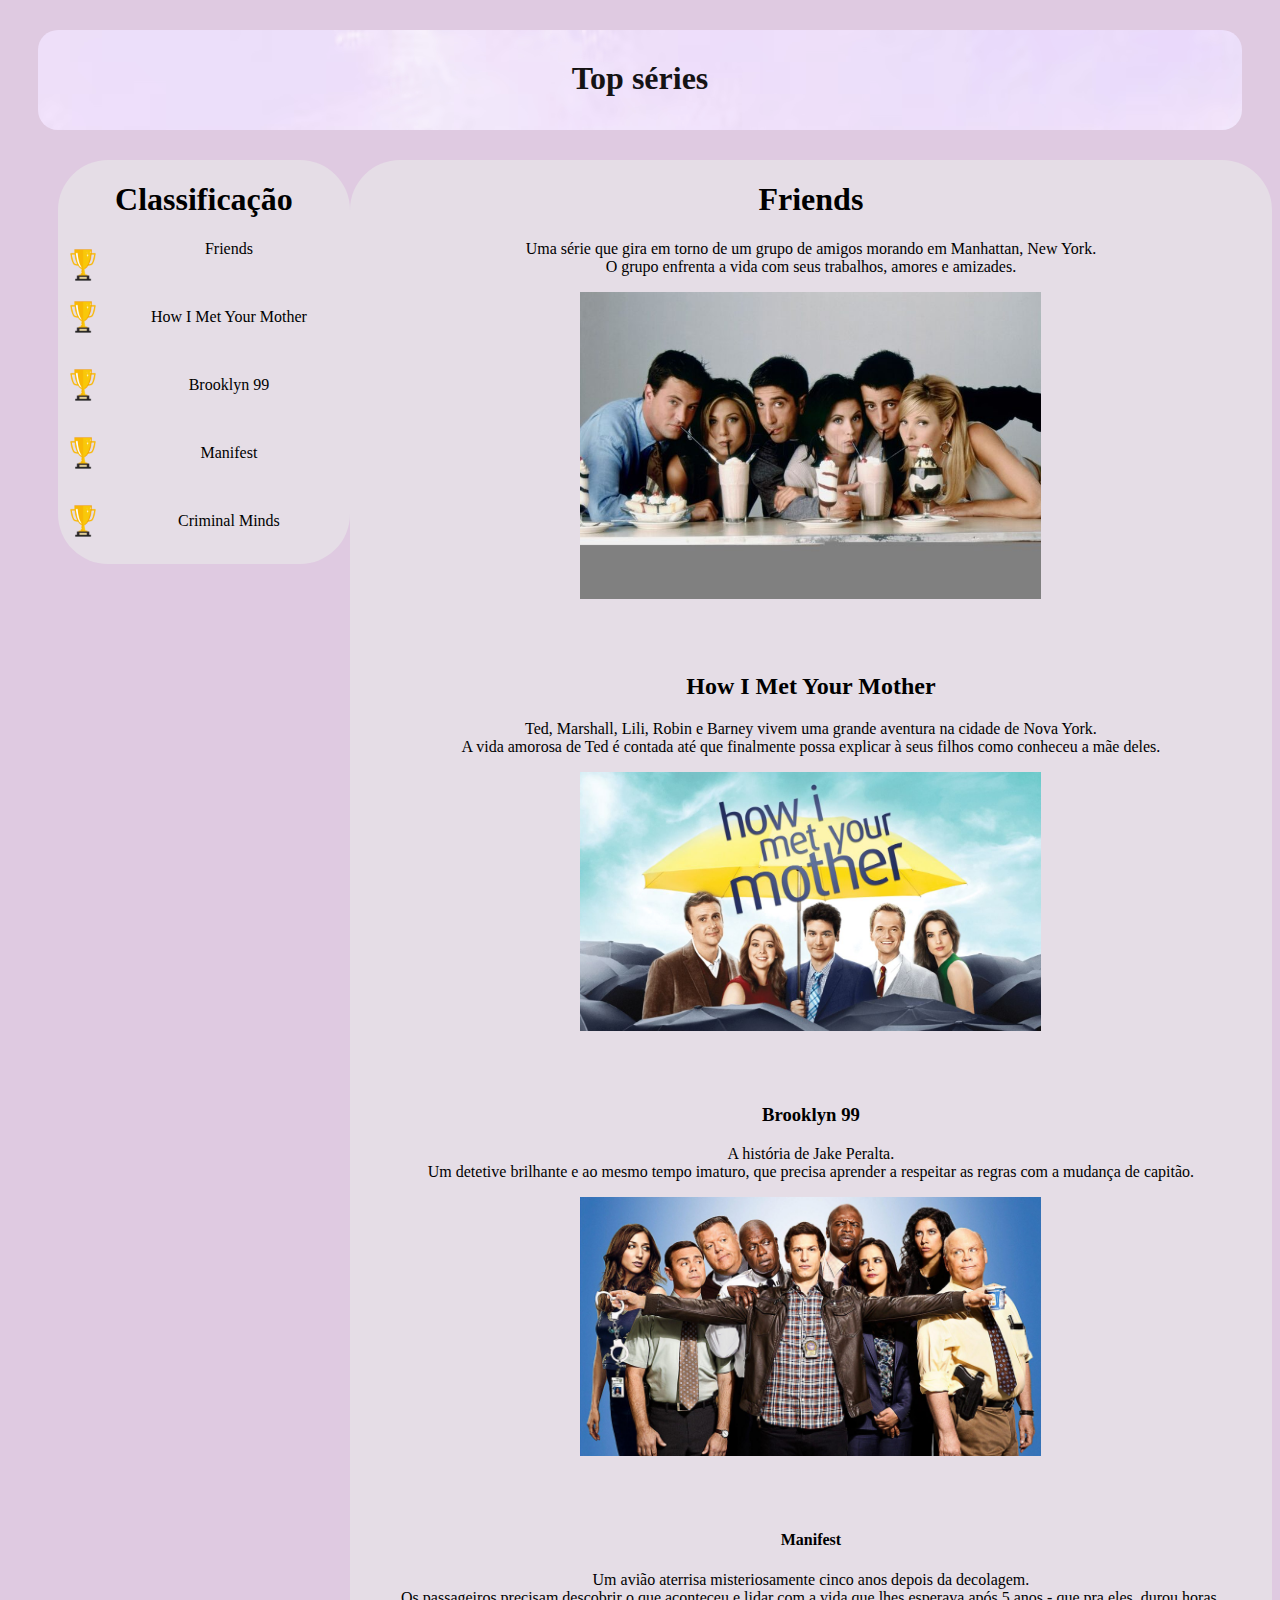
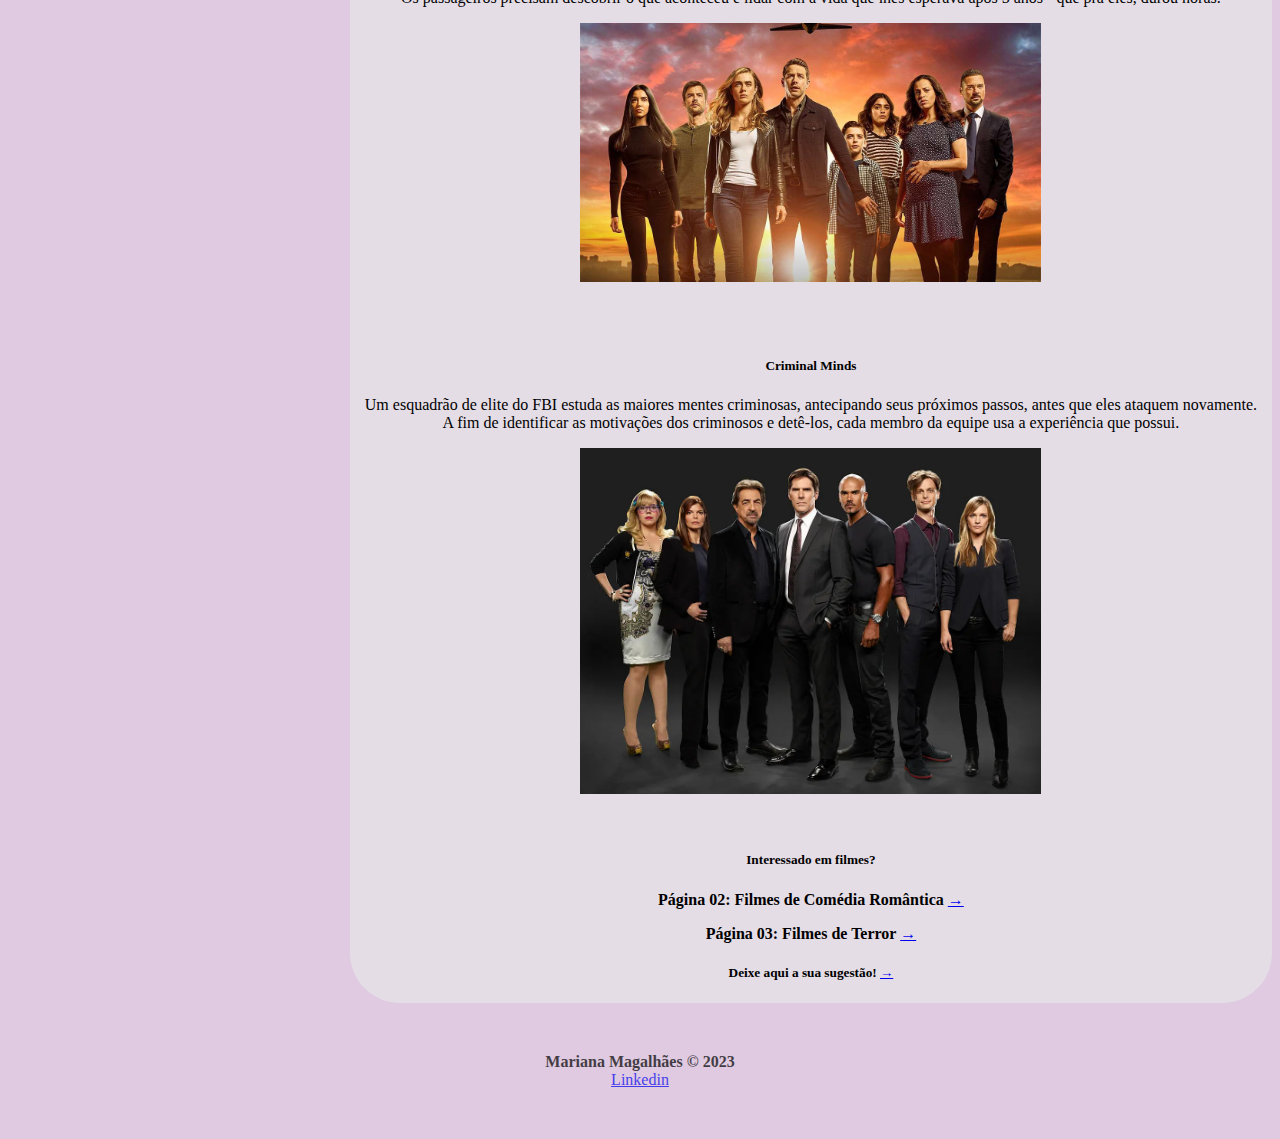
<file: index.html>
<!DOCTYPE html>
<html lang="en">

<head>
  <meta charset="UTF-8" />
  <meta http-equiv="X-UA-Compatible" content="IE=edge" />
  <meta name="viewport" content="width=device-width, initial-scale=1.0" />
  <title>TOP Séries</title>
  <link rel="stylesheet" href="/style.css">
</head>

<header>
  <h1 align="center">Top séries</h1>
</header>

<body>
  <div class="wrapper">
    <div class="aside">
      <h1 align="center">Classificação</h1>

      <img src="/img/trofeu.png" class="trof" alt="trofeu" />
      <p class="textTrof">Friends</p>
      <br />

      <img src="/img/trofeu.png" class="trof" alt="trofeu" />
      <p class="textTrof">How I Met Your Mother</p>
      <br />

      <img src="/img/trofeu.png" class="trof" alt="trofeu" />
      <p class="textTrof">Brooklyn 99</p>
      <br />

      <img src="/img/trofeu.png" class="trof" alt="trofeu" />
      <p class="textTrof">Manifest</p>
      <br />

      <img src="/img/trofeu.png" class="trof" alt="trofeu" />
      <p class="textTrof">Criminal Minds</p>
      <br />
    </div>

    <div class="mid">
      <h1 align="center">Friends</h1>
      <p align="center">
        Uma série que gira em torno de um grupo de amigos morando em
        Manhattan, New York.<br />
        O grupo enfrenta a vida com seus trabalhos, amores e amizades.
      </p>
      <img src="/img/friends.jpeg" class="center" /> <br />
      <br />
      <br />

      <h2 align="center">How I Met Your Mother</h2>
      <p align="center">
        Ted, Marshall, Lili, Robin e Barney vivem uma grande aventura na
        cidade de Nova York. <br />
        A vida amorosa de Ted é contada até que finalmente possa explicar à
        seus filhos como conheceu a mãe deles.
      </p>
      <img src="/img/himym.jpeg" class="center" /> <br />
      <br />
      <br />

      <h3 align="center">Brooklyn 99</h3>
      <p align="center">
        A história de Jake Peralta. <br />
        Um detetive brilhante e ao mesmo tempo imaturo, que precisa aprender a
        respeitar as regras com a mudança de capitão.
      </p>
      <img src="/img/b99.jpeg" class="center" /> <br />
      <br />
      <br />

      <h4 align="center">Manifest</h4>
      <p align="center">
        Um avião aterrisa misteriosamente cinco anos depois da decolagem.
        <br />
        Os passageiros precisam descobrir o que aconteceu e lidar com a vida
        que lhes esperava após 5 anos - que pra eles, durou horas.
      </p>
      <img src="/img/manifest.jpeg" class="center" /> <br />
      <br />
      <br />

      <h5 align="center">Criminal Minds</h4>
        <p align="center">
          Um esquadrão de elite do FBI estuda as maiores mentes criminosas, antecipando seus próximos passos, antes que eles ataquem novamente. <br>
          A fim de identificar as motivações dos criminosos e detê-los, cada membro da equipe usa a experiência que possui.
        </p>
        <img src="/img/criminalminds.webp" class="center" /> <br />
        <br />

        <h5 align="center">Interessado em filmes?</h5>
        <p align="center"><strong>Página 02: Filmes de Comédia Romântica <a href="/filmesComediaRomantica.html" target="_self" rel="next">→</a></strong></p>
        <p align="center"><strong>Página 03: Filmes de Terror <a href="/filmesTerror.html" target="_self" rel="next">→</a></strong></p>

        <h5 align="center">Deixe aqui a sua sugestão! <a href="/sugestoes.html" target="_self" rel="next">→</a> </h5>

    </div>
  </div>
</body>

<footer>
  <b>Mariana Magalhães &copy; 2023</b> <br />
  <a href="https://www.linkedin.com/in/marianamagalhaesl/" target="_blank">Linkedin</a>

</footer>

</html>
</file>
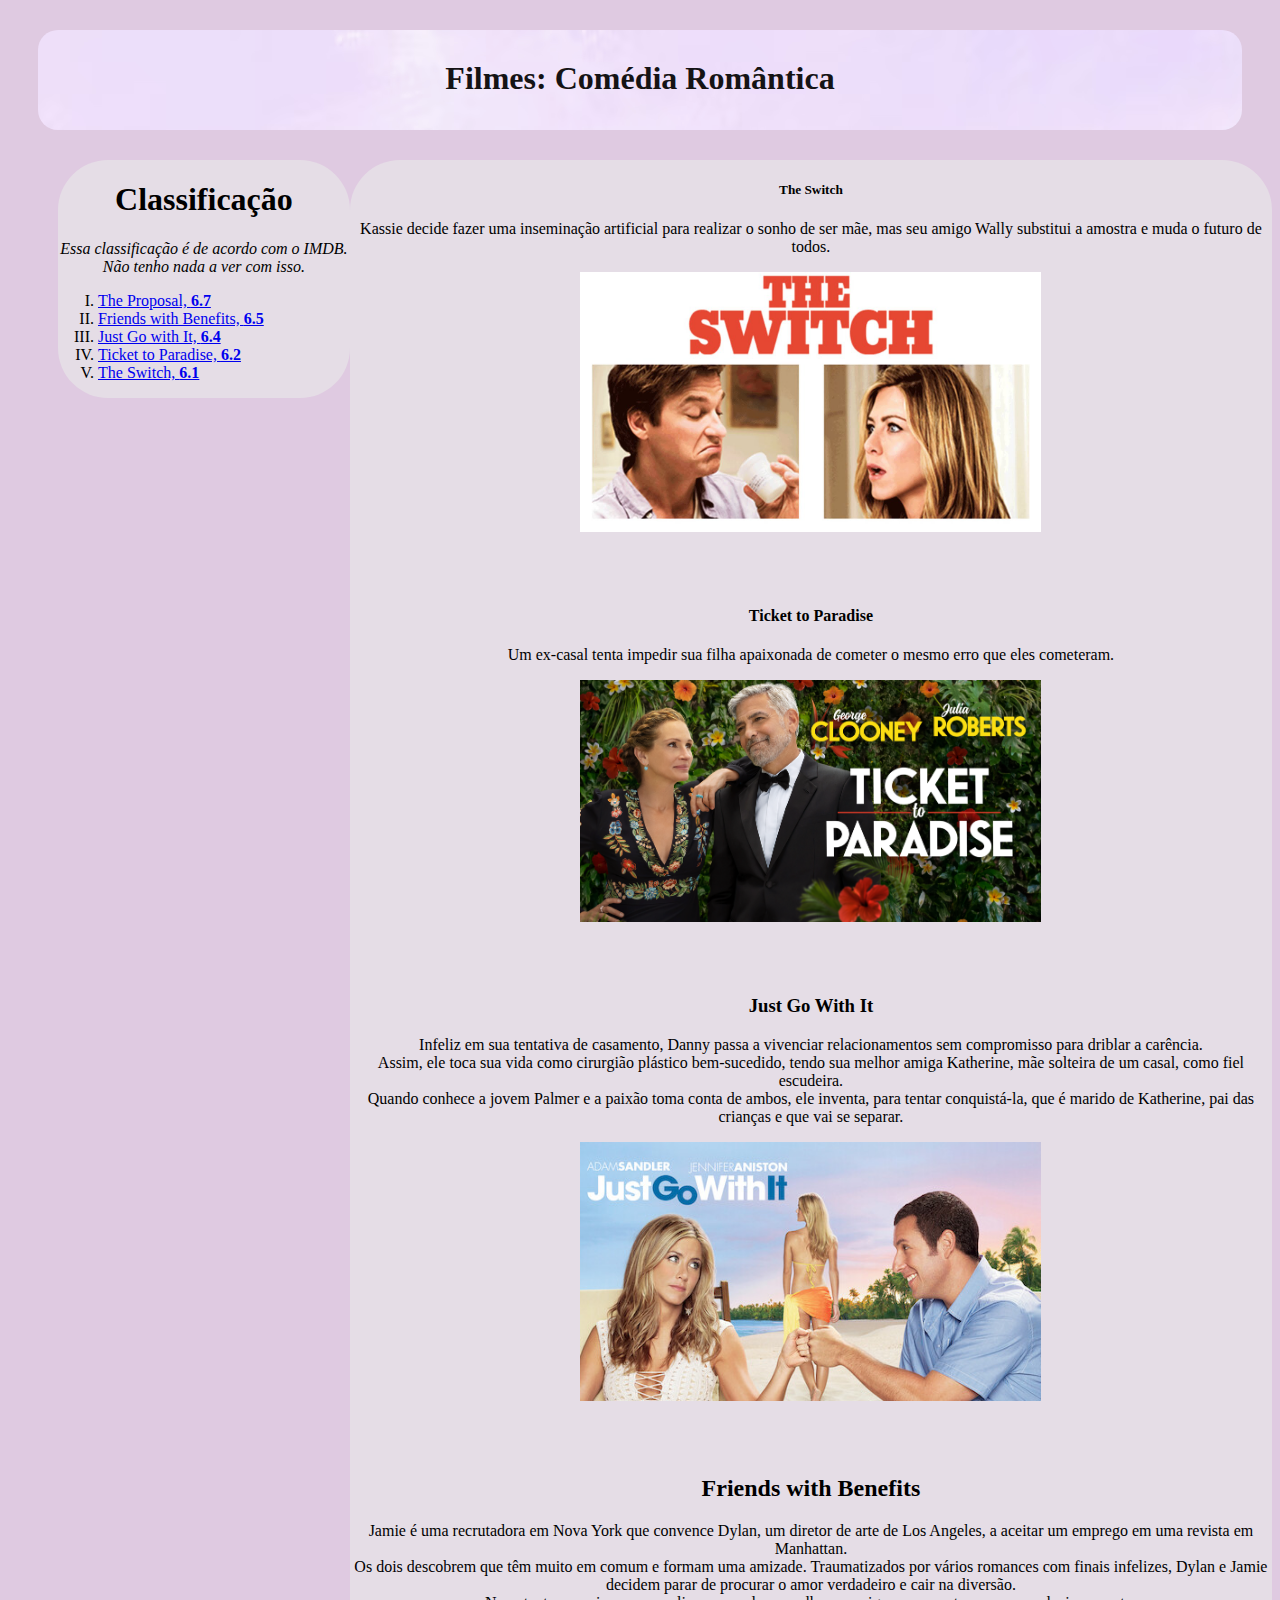
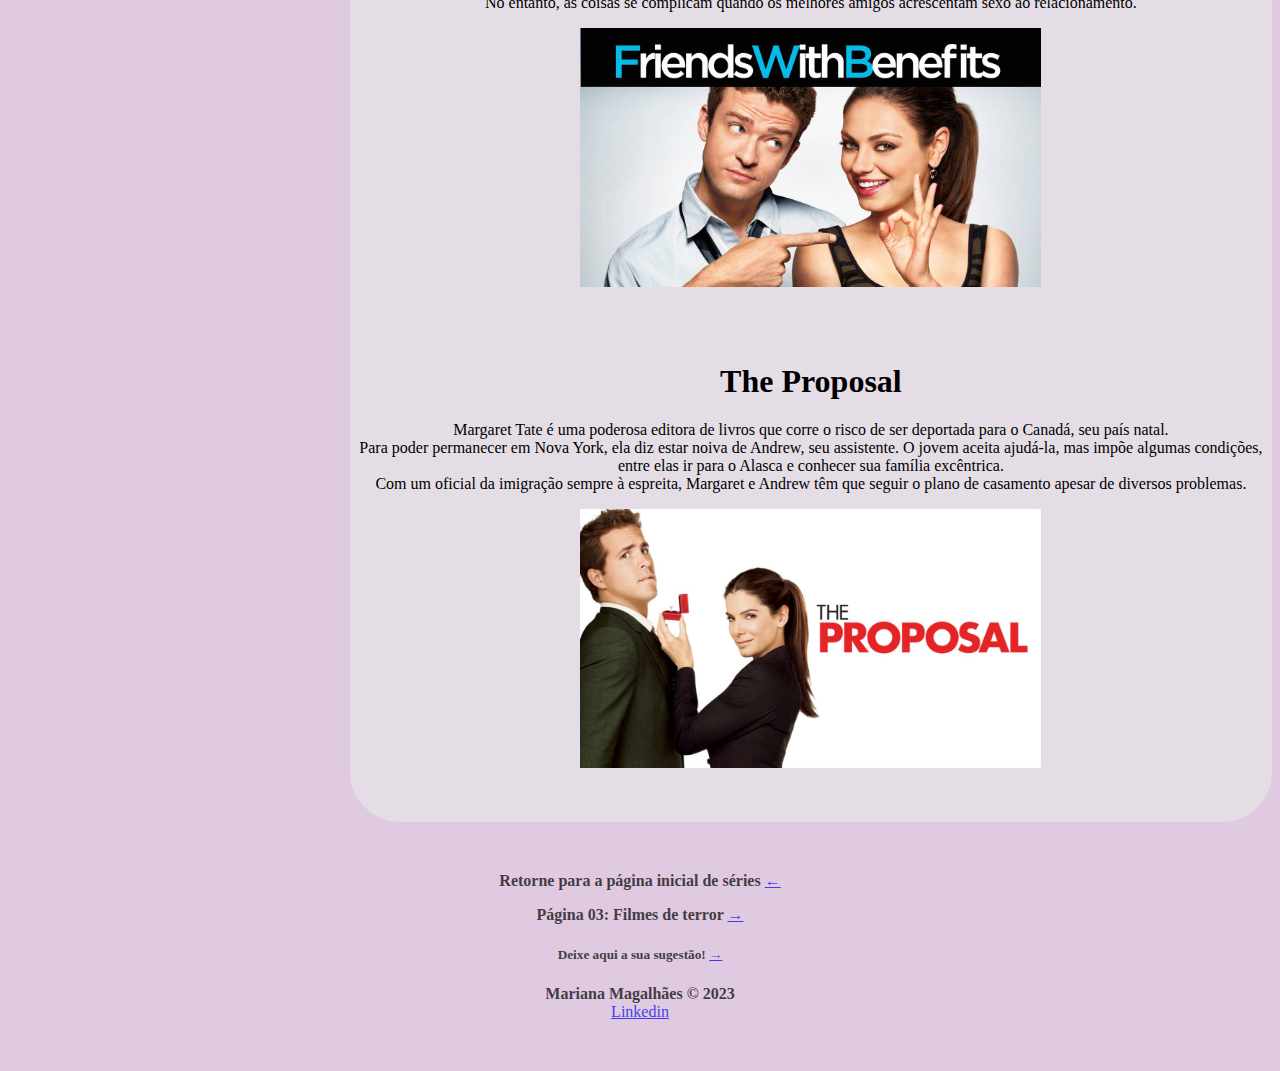
<file: filmesComediaRomantica.html>
<!DOCTYPE html>
<html lang="en">

<head>
	<meta charset="UTF-8" />
	<meta http-equiv="X-UA-Compatible" content="IE=edge" />
	<meta name="viewport" content="width=device-width, initial-scale=1.0" />
	<title>Comédia Romântica</title>
	<link rel="stylesheet" href="/style.css" />
</head>

<header>
	<h1 align="center">Filmes: Comédia Romântica</h1>
</header>

<body>
	<div class="wrapper">
		<div class="aside">
			<h1 align="center">Classificação</h1>
			<p align="center">
				<i>Essa classificação é de acordo com o IMDB. Não tenho nada a ver com
					isso.</i>
			</p>

			<ol type="I">
				<li>
					<a href="#proposal">The Proposal, <strong>6.7</strong></a>
				</li>
				<li>
					<a href="#benefits">Friends with Benefits, <strong>6.5</strong></a>
				</li>
				<li>
					<a href="#justgowit">Just Go with It, <strong>6.4</strong></a>
				</li>
				<li>
					<a href="#paradise">Ticket to Paradise, <strong>6.2</strong></a>
				</li>
				<li>
					<a href="#theswitch">The Switch, <strong>6.1</strong></a>
				</li>
			</ol>
		</div>

		<div class="mid">
			<h5 align="center" id="theswitch">The Switch</h5>
			<p align="center">
				Kassie decide fazer uma inseminação artificial para realizar o sonho
				de ser mãe, mas seu amigo Wally substitui a amostra e muda o futuro de
				todos.
			</p>
			<img src="/img/theswitch.jpeg" class="center" /> <br />
			<br />
			<br />

			<h4 align="center" id="paradise">Ticket to Paradise</h4>
			<p align="center">
				Um ex-casal tenta impedir sua filha apaixonada de cometer o mesmo erro
				que eles cometeram.
			</p>
			<img src="/img/tickettoparadise.png" class="center" /> <br />
			<br />
			<br />

			<h3 align="center" id="justgowit">Just Go With It</h3>
			<p align="center">
				Infeliz em sua tentativa de casamento, Danny passa a vivenciar
				relacionamentos sem compromisso para driblar a carência. <br />
				Assim, ele toca sua vida como cirurgião plástico bem-sucedido, tendo
				sua melhor amiga Katherine, mãe solteira de um casal, como fiel
				escudeira. <br />
				Quando conhece a jovem Palmer e a paixão toma conta de ambos, ele
				inventa, para tentar conquistá-la, que é marido de Katherine, pai das
				crianças e que vai se separar.
			</p>
			<img src="/img/justgowithit.jpeg" class="center" /> <br />
			<br />
			<br />

			<h2 align="center" id="benefits">Friends with Benefits</h2>
			<p align="center">
				Jamie é uma recrutadora em Nova York que convence Dylan, um diretor de
				arte de Los Angeles, a aceitar um emprego em uma revista em Manhattan.
				<br />
				Os dois descobrem que têm muito em comum e formam uma amizade.
				Traumatizados por vários romances com finais infelizes, Dylan e Jamie
				decidem parar de procurar o amor verdadeiro e cair na diversão. <br />
				No entanto, as coisas se complicam quando os melhores amigos
				acrescentam sexo ao relacionamento.
			</p>
			<img src="/img/friendswbenefits.jpeg" class="center" /> <br />
			<br />
			<br />

			<h1 align="center" id="proposal">The Proposal</h1>
			<p align="center">
				Margaret Tate é uma poderosa editora de livros que corre o risco de
				ser deportada para o Canadá, seu país natal. <br />
				Para poder permanecer em Nova York, ela diz estar noiva de Andrew, seu
				assistente. O jovem aceita ajudá-la, mas impõe algumas condições,
				entre elas ir para o Alasca e conhecer sua família excêntrica. <br />
				Com um oficial da imigração sempre à espreita, Margaret e Andrew têm
				que seguir o plano de casamento apesar de diversos problemas.
			</p>
			<img src="/img/theproposal.jpeg" class="center" /> <br />
			<br />
			<br />
		</div>
	</div>
</body>

<footer>
	<p align="center">
		<strong>Retorne para a página inicial de séries
			<a href="/index.html" target="_self" rel="previous">←</a></strong>
	</p>

	<p align="center">
		<strong>Página 03: Filmes de terror
			<a href="/filmesTerror.html" target="_self" rel="next">→</a></strong>
	</p>

	<h5 align="center">
		Deixe aqui a sua sugestão!
		<a href="/sugestoes.html" target="_self" rel="next">→</a>
	</h5>

	<b>Mariana Magalhães &copy; 2023</b> <br />
	<a href="https://www.linkedin.com/in/marianamagalhaesl/" target="_blank">Linkedin</a>
</footer>

</html>
</file>
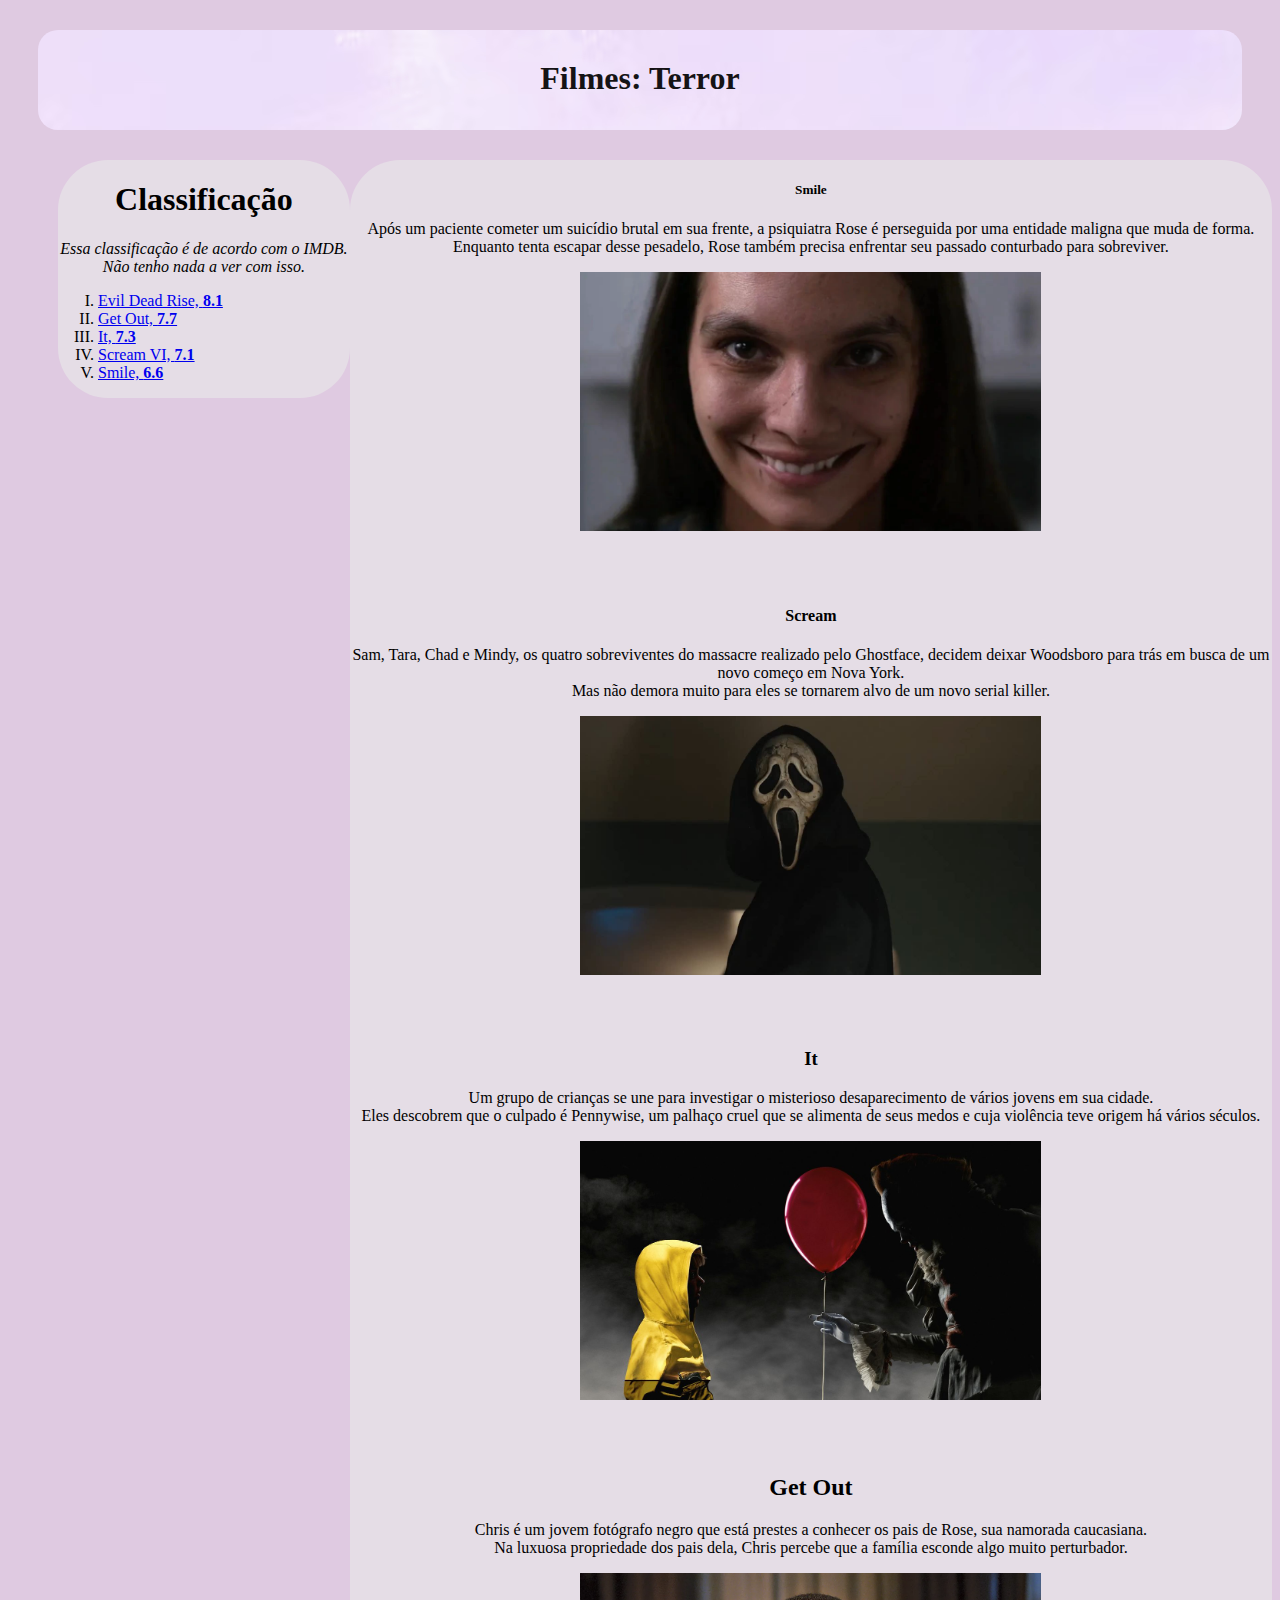
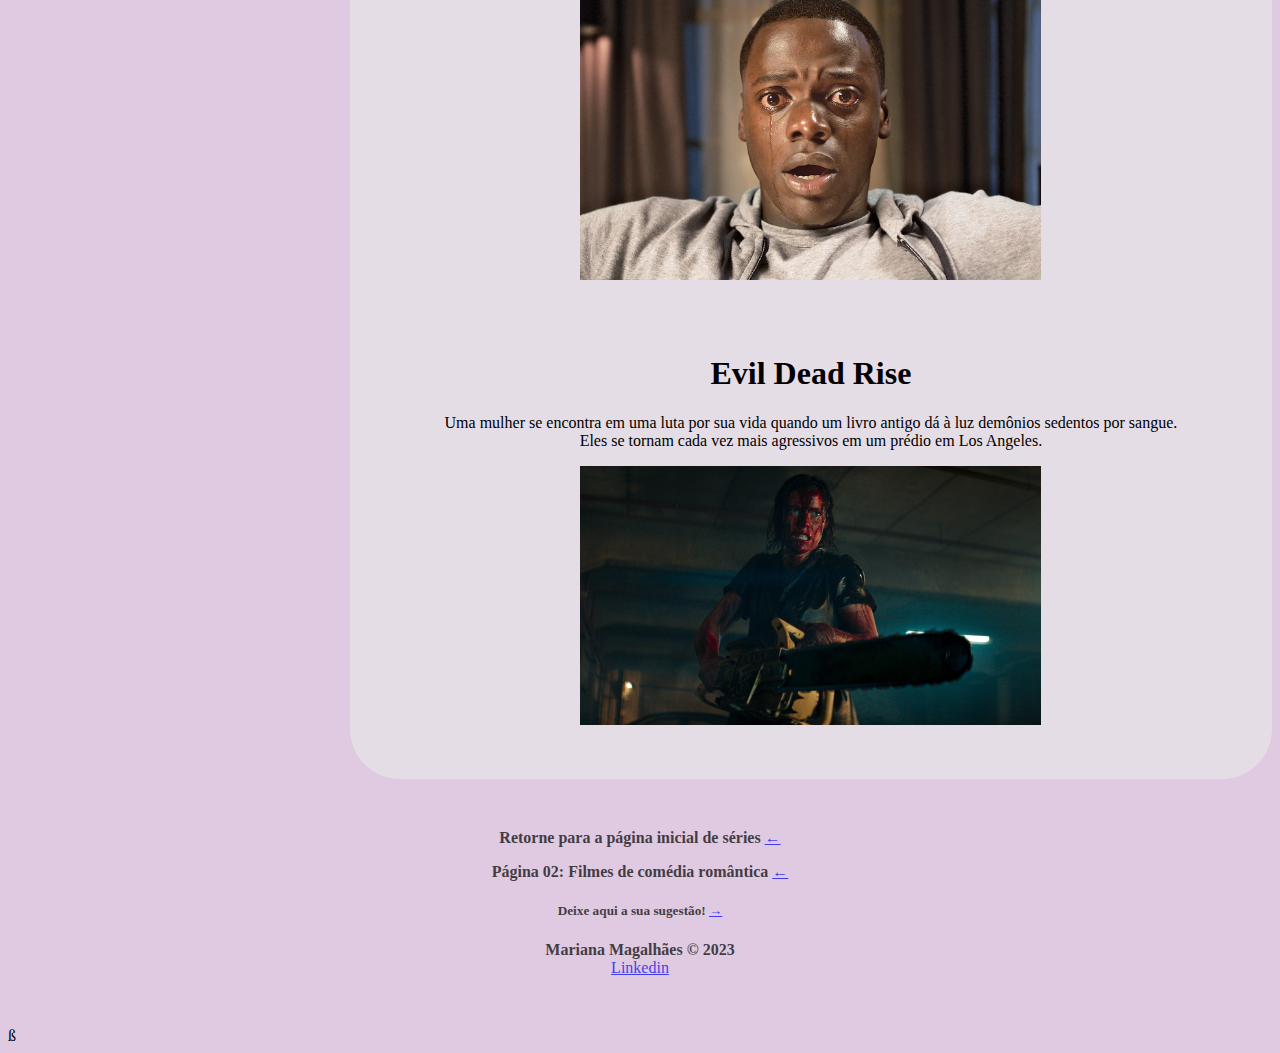
<file: filmesTerror.html>
<!DOCTYPE html>
<html lang="en">

<head>
	<meta charset="UTF-8" />
	<meta http-equiv="X-UA-Compatible" content="IE=edge" />
	<meta name="viewport" content="width=device-width, initial-scale=1.0" />
	<title>Terror</title>
	<link rel="stylesheet" href="/style.css" />
</head>

<header>
	<h1 align="center">Filmes: Terror</h1>
</header>

<body>
	<div class="wrapper">
		<div class="aside">
			<h1 align="center">Classificação</h1>
			<p align="center">
				<i>Essa classificação é de acordo com o IMDB. Não tenho nada a ver com
					isso.</i>
			</p>

			<ol type="I">
				<li>
					<a href="#evildead">Evil Dead Rise, <strong>8.1</strong></a>
				</li>
				<li>
					<a href="#getout">Get Out, <strong>7.7</strong></a>
				</li>
				<li>
					<a href="#it">It, <strong>7.3</strong></a>
				</li>
				<li>
					<a href="#scream">Scream VI, <strong>7.1</strong></a>
				</li>
				<li>
					<a href="#smile">Smile, <strong>6.6</strong></a>
				</li>
			</ol>
		</div>

		<div class="mid">
			<h5 align="center" id="smile">Smile</h5>
			<p align="center">
				Após um paciente cometer um suicídio brutal em sua frente, a
				psiquiatra Rose é perseguida por uma entidade maligna que muda de
				forma. <br />
				Enquanto tenta escapar desse pesadelo, Rose também precisa enfrentar
				seu passado conturbado para sobreviver.
			</p>
			<img src="/img/smile.webp" class="center" /> <br />
			<br />
			<br />

			<h4 align="center" id="scream">Scream</h4>
			<p align="center">
				Sam, Tara, Chad e Mindy, os quatro sobreviventes do massacre realizado
				pelo Ghostface, decidem deixar Woodsboro para trás em busca de um novo
				começo em Nova York. <br />
				Mas não demora muito para eles se tornarem alvo de um novo serial
				killer.
			</p>
			<img src="/img/scream.jpg" class="center" /> <br />
			<br />
			<br />

			<h3 align="center" id="it">It</h3>
			<p align="center">
				Um grupo de crianças se une para investigar o misterioso
				desaparecimento de vários jovens em sua cidade. <br />
				Eles descobrem que o culpado é Pennywise, um palhaço cruel que se
				alimenta de seus medos e cuja violência teve origem há vários séculos.
			</p>
			<img src="/img/it.jpeg" class="center" /> <br />
			<br />
			<br />

			<h2 align="center" id="getout">Get Out</h2>
			<p align="center">
				Chris é um jovem fotógrafo negro que está prestes a conhecer os pais
				de Rose, sua namorada caucasiana. <br />
				Na luxuosa propriedade dos pais dela, Chris percebe que a família
				esconde algo muito perturbador.
			</p>
			<img src="/img/getout.webp" class="center" /> <br />
			<br />
			<br />

			<h1 align="center" id="evildead">Evil Dead Rise</h1>
			<p align="center">
				Uma mulher se encontra em uma luta por sua vida quando um livro antigo
				dá à luz demônios sedentos por sangue. <br />
				Eles se tornam cada vez mais agressivos em um prédio em Los Angeles.
			</p>
			<img src="/img/evildead.jpg" class="center" /> <br />
			<br />
			<br />
		</div>
	</div>
</body>

<footer>
	<p align="center">
		<strong>Retorne para a página inicial de séries
			<a href="/index.html" target="_self" rel="previous">←</a></strong>
	</p>

	<p align="center">
		<strong>Página 02: Filmes de comédia romântica
			<a href="/filmesComediaRomantica.html" target="_self" rel="previous">←</a></strong>
	</p>

	<h5 align="center">
		Deixe aqui a sua sugestão!
		<a href="/sugestoes.html" target="_self" rel="next">→</a>
	</h5>

	<b>Mariana Magalhães &copy; 2023</b> <br />
	<a href="https://www.linkedin.com/in/marianamagalhaesl/" target="_blank">Linkedin</a>
</footer>

</html>ß
</file>
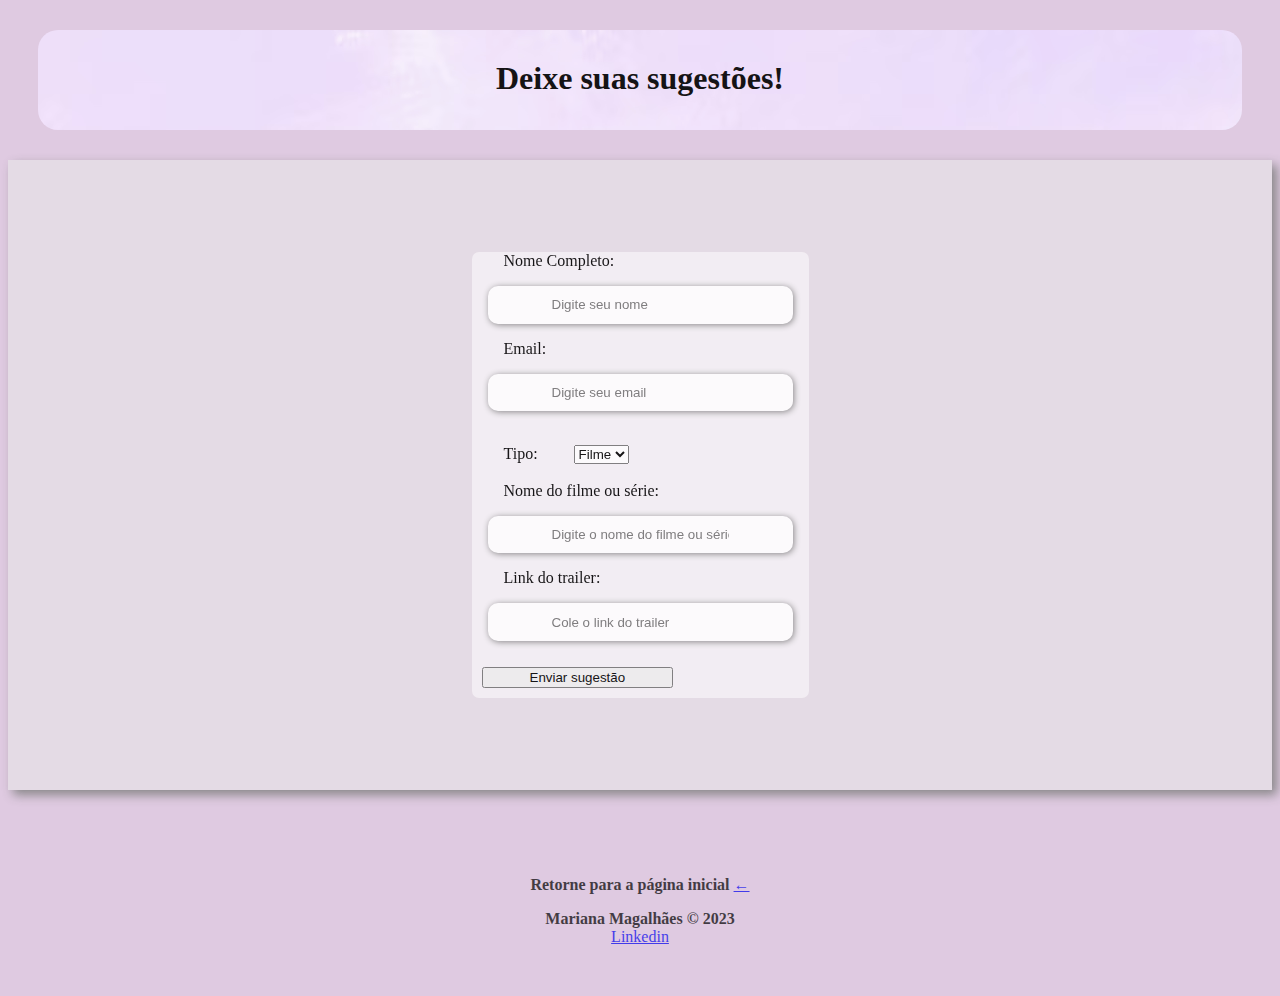
<file: sugestoes.html>
<!DOCTYPE html>
<html lang="en">

<head>
	<meta charset="UTF-8" />
	<meta http-equiv="X-UA-Compatible" content="IE=edge" />
	<meta name="viewport" content="width=device-width, initial-scale=1.0" />
	<title>Sugestões</title>
	<link rel="stylesheet" href="/style.css" />
</head>

<header>
	<h1 align="center">Deixe suas sugestões!</h1>
</header>

<body>
	<div class="container">
		<form action="#">
			<div class="input">
				<label for="custname">Nome Completo:</label><br />
				<input type="text" name="custname" id="custname" placeholder="Digite seu nome" /><br />

				<label for="email">Email: </label><br />
				<input type="email" name="email" id="email" placeholder="Digite seu email" /> <br /> <br />

				<label for="tipo">Tipo:</label>
				<select>
					<option value="filme">Filme</option>
					<option value="serie">Série</option>
				</select> <br /><br />

				<label for="name">Nome do filme ou série:</label><br />
				<input type="text" name="name" id="name" placeholder="Digite o nome do filme ou série" /> <br />

				<label for="link">Link do trailer:</label> <br />
				<input type="url" name="link" id="link" placeholder="Cole o link do trailer" />

			</div>

			<div class="sugestaobtn">
				<button><a href="/index.html">Enviar sugestão</a></button>
			</div>
	</div> <br><br>
	</form>
</body>

<footer>
	<p align="center">
		<strong>Retorne para a página inicial <a href="/index.html" target="_self" rel="previous">←</a></strong>
	</p>

	<b>Mariana Magalhães &copy; 2023</b> <br />
	<a href="https://www.linkedin.com/in/marianamagalhaesl/" target="_blank">Linkedin</a>
</footer>

</html>
</file>
<file: style.css>
header {
    height: 100px;
    margin: 30px;
    background-image: url("/img/backgroundheader.avif");
    border-radius: 20px;
    opacity: 0.9;
}

header h1 {
    padding: 30px;
}

body {
    background-color: #dfcae1;
}

.wrapper {
    margin-top: 30px;
    display: flex;
    justify-content: space-between;
}

.aside {
    margin-left: 50px;
    background-color: #e5dde6;
    width: 300px;
    height: max-content;
    float: left;
    border-radius: 50px;
}

.trof {
    width: 50px;
    float: left;
}

.textTrof {
    text-align: center;
}

.mid {
    background-color: #e5dde6;
    width: 75%;
    margin: 0 auto;
    border-radius: 50px;
}

.center {
    display: block;
    margin-left: auto;
    margin-right: auto;
    width: 50%;
}

footer {
    width: auto;
    margin: 50px;
    opacity: 70%;
    text-align: center;
}

.container {
    background-color: #e5dde6;
    width: 100%;
    height: 70vh;
    display: flex;
    box-shadow: 5px 5px 10px gray;
    opacity: 0.9;
}

.input label {
    margin: 2rem;

}

.input input {
    margin: 1rem;
    padding: 0.7rem 4rem;
    border: none;
    border-radius: 10px;
    box-shadow: 1px 1px 6px gray;
}

form {
    background-color: rgba(255, 255, 255, 0.584);
    border-radius: 7px;
    display: inline-block;
    margin-top: auto;
    margin-bottom: auto;
    margin-left: auto;
    margin-right: auto;
}

.sugestaobtn {
    margin-left: auto;
    margin-right: auto;
    width: 100%;
    border: none;
    padding: 10px;
}

.sugestaobtn button a {
    padding: 40px;
    text-decoration: none;
    color: black;
}
</file>
